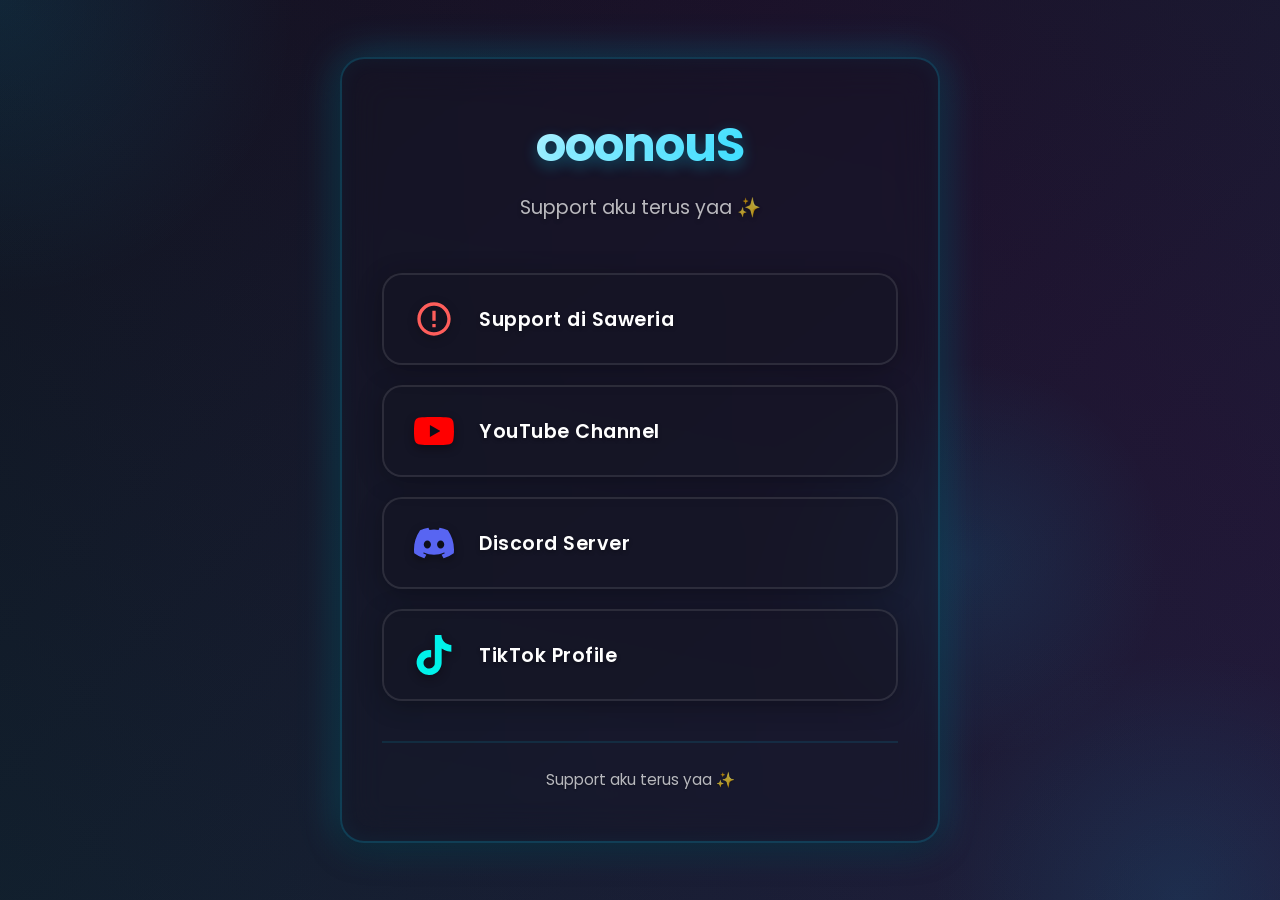
<file: index.html>
<!DOCTYPE html>
<html lang="id">
<head>
    <meta charset="UTF-8">
    <meta name="viewport" content="width=device-width, initial-scale=1.0">
    <meta name="description" content="Link Profil Sosial Media">
    <title>onouS Universe</title>
    <link rel="stylesheet" href="style.css">
    <link rel="preconnect" href="https://fonts.googleapis.com">
    <link rel="preconnect" href="https://fonts.gstatic.com" crossorigin>
    <link href="https://fonts.googleapis.com/css2?family=Poppins:wght@400;500;600;700&display=swap" rel="stylesheet">
</head>
<body>
    <!-- Animated Background Decoration -->
    <div class="bg-decoration">
        <div class="circle circle-1"></div>
        <div class="circle circle-2"></div>
        <div class="circle circle-3"></div>
        <div class="gradient-overlay"></div>
    </div>

    <div class="container">
        <!-- Profile Section -->
        <header class="profile">
            <h1 class="profile-name">ooonouS</h1>
            <p class="profile-bio">Support aku terus yaa ✨</p>
        </header>

        <!-- Links Section -->
        <main class="links-container">
            <!-- Saweria Button -->
            <a href="https://saweria.co/oonous" target="_blank" rel="noopener noreferrer" class="link-button saweria">
                <div class="button-icon">
                    <svg viewBox="0 0 24 24" fill="currentColor">
                        <path d="M12 2C6.48 2 2 6.48 2 12s4.48 10 10 10 10-4.48 10-10S17.52 2 12 2zm0 18c-4.41 0-8-3.59-8-8s3.59-8 8-8 8 3.59 8 8-3.59 8-8 8zm-1-13h2v6h-2zm0 8h2v2h-2z"/>
                    </svg>
                </div>
                <span class="button-text">Support di Saweria</span>
                <div class="button-arrow">
                    <svg viewBox="0 0 24 24" fill="none" stroke="currentColor" stroke-width="2">
                        <path d="M7 17L17 7M17 7H7M17 7V17"/>
                    </svg>
                </div>
            </a>

            <!-- YouTube Button -->
            <a href="https://www.youtube.com/@ooonous" target="_blank" rel="noopener noreferrer" class="link-button youtube">
                <div class="button-icon">
                    <svg viewBox="0 0 24 24" fill="currentColor">
                        <path d="M23.498 6.186a3.016 3.016 0 0 0-2.122-2.136C19.505 3.545 12 3.545 12 3.545s-7.505 0-9.377.505A3.017 3.017 0 0 0 .502 6.186C0 8.07 0 12 0 12s0 3.93.502 5.814a3.016 3.016 0 0 0 2.122 2.136c1.871.505 9.376.505 9.376.505s7.505 0 9.377-.505a3.015 3.015 0 0 0 2.122-2.136C24 15.93 24 12 24 12s0-3.93-.502-5.814zM9.545 15.568V8.432L15.818 12l-6.273 3.568z"/>
                    </svg>
                </div>
                <span class="button-text">YouTube Channel</span>
                <div class="button-arrow">
                    <svg viewBox="0 0 24 24" fill="none" stroke="currentColor" stroke-width="2">
                        <path d="M7 17L17 7M17 7H7M17 7V17"/>
                    </svg>
                </div>
            </a>

            <!-- Discord Button -->
            <a href="discord.html" rel="noopener noreferrer" class="link-button discord">
                <div class="button-icon">
                    <svg viewBox="0 0 24 24" fill="currentColor">
                        <path d="M20.317 4.37a19.791 19.791 0 0 0-4.885-1.515.074.074 0 0 0-.079.037c-.21.375-.444.864-.608 1.25a18.27 18.27 0 0 0-5.487 0 12.64 12.64 0 0 0-.617-1.25.077.077 0 0 0-.079-.037A19.736 19.736 0 0 0 3.677 4.37a.07.07 0 0 0-.032.027C.533 9.046-.32 13.58.099 18.057a.082.082 0 0 0 .031.057 19.9 19.9 0 0 0 5.993 3.03.078.078 0 0 0 .084-.028c.462-.63.874-1.295 1.226-1.994a.076.076 0 0 0-.041-.106 13.107 13.107 0 0 1-1.872-.892.077.077 0 0 1-.008-.128 10.2 10.2 0 0 0 .372-.292.074.074 0 0 1 .077-.01c3.928 1.793 8.18 1.793 12.062 0a.074.074 0 0 1 .078.01c.12.098.246.198.373.292a.077.077 0 0 1-.006.127 12.299 12.299 0 0 1-1.873.892.077.077 0 0 0-.041.107c.36.698.772 1.362 1.225 1.993a.076.076 0 0 0 .084.028 19.839 19.839 0 0 0 6.002-3.03.077.077 0 0 0 .032-.054c.5-5.177-.838-9.674-3.549-13.66a.061.061 0 0 0-.031-.03zM8.02 15.33c-1.183 0-2.157-1.085-2.157-2.419 0-1.333.956-2.419 2.157-2.419 1.21 0 2.176 1.086 2.157 2.42 0 1.333-.956 2.418-2.157 2.418zm7.975 0c-1.183 0-2.157-1.085-2.157-2.419 0-1.333.955-2.419 2.157-2.419 1.21 0 2.176 1.086 2.157 2.42 0 1.333-.946 2.418-2.157 2.418z"/>
                    </svg>
                </div>
                <span class="button-text">Discord Server</span>
                <div class="button-arrow">
                    <svg viewBox="0 0 24 24" fill="none" stroke="currentColor" stroke-width="2">
                        <path d="M7 17L17 7M17 7H7M17 7V17"/>
                    </svg>
                </div>
            </a>

            <!-- TikTok Button -->
            <a href="https://tiktok.com/@oonous" target="_blank" rel="noopener noreferrer" class="link-button tiktok">
                <div class="button-icon">
                    <svg viewBox="0 0 24 24" fill="currentColor">
                        <path d="M12.525.02c1.31-.02 2.61-.01 3.91-.02.08 1.53.63 3.09 1.75 4.17 1.12 1.11 2.7 1.62 4.24 1.79v4.03c-1.44-.05-2.89-.35-4.2-.97-.57-.26-1.1-.59-1.62-.93-.01 2.92.01 5.84-.02 8.75-.08 1.4-.54 2.79-1.35 3.94-1.31 1.92-3.58 3.17-5.91 3.21-1.43.08-2.86-.31-4.08-1.03-2.02-1.19-3.44-3.37-3.65-5.71-.02-.5-.03-1-.01-1.49.18-1.9 1.12-3.72 2.58-4.96 1.66-1.44 3.98-2.13 6.15-1.72.02 1.48-.04 2.96-.04 4.44-.99-.32-2.15-.23-3.02.37-.63.41-1.11 1.04-1.36 1.75-.21.51-.15 1.07-.14 1.61.24 1.64 1.82 3.02 3.5 2.87 1.12-.01 2.19-.66 2.77-1.61.19-.33.4-.67.41-1.06.1-1.79.06-3.57.07-5.36.01-4.03-.01-8.05.02-12.07z"/>
                    </svg>
                </div>
                <span class="button-text">TikTok Profile</span>
                <div class="button-arrow">
                    <svg viewBox="0 0 24 24" fill="none" stroke="currentColor" stroke-width="2">
                        <path d="M7 17L17 7M17 7H7M17 7V17"/>
                    </svg>
                </div>
            </a>
        </main>

        <!-- Footer -->
        <footer class="footer">
            <p>Support aku terus yaa ✨</p>
        </footer>
    </div>
</body>
</html>
</file>
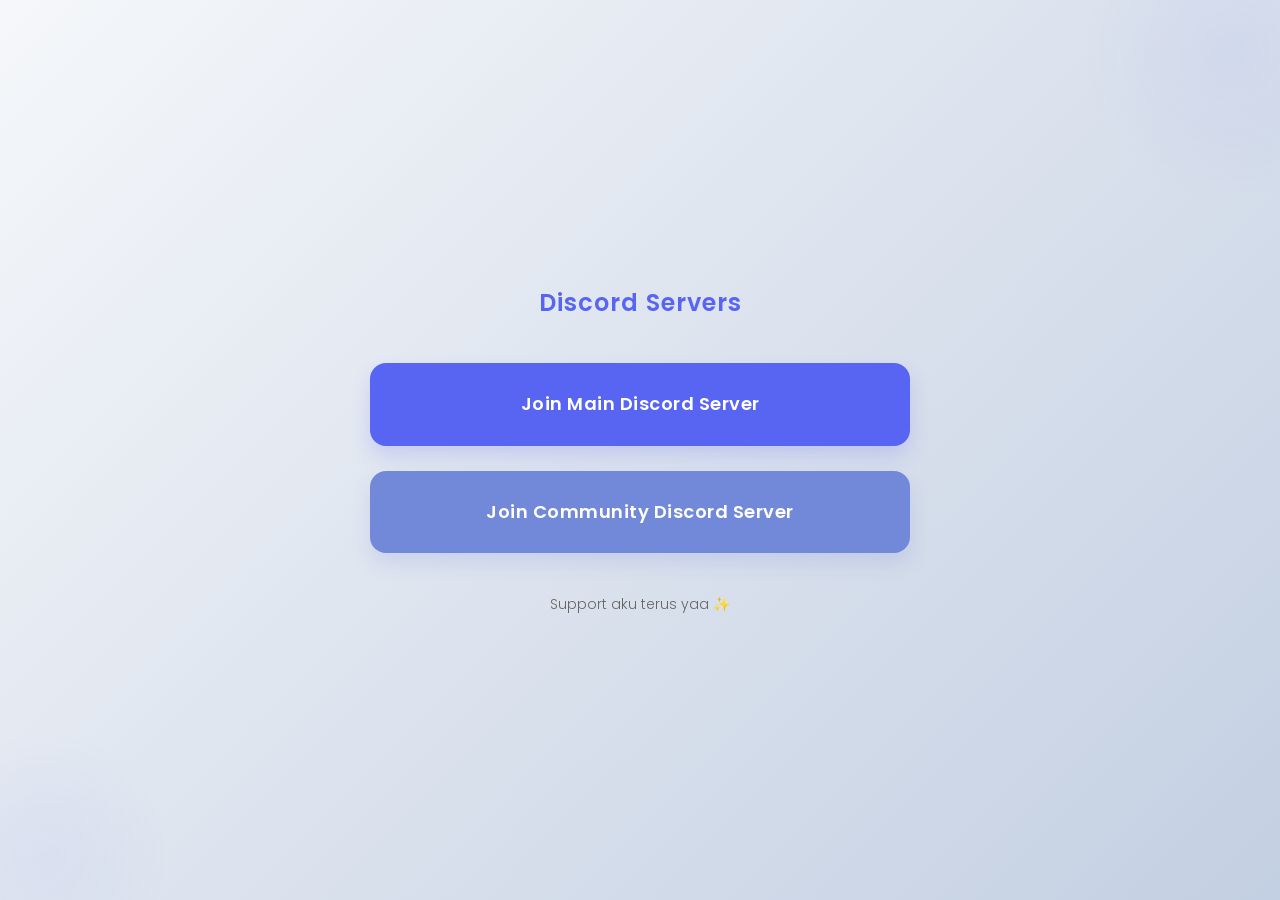
<file: discord.html>
<!DOCTYPE html>
<html lang="id">
<head>
    <meta charset="UTF-8">
    <meta name="viewport" content="width=device-width, initial-scale=1.0">
    <title>onouS Discords</title>
    <link href="https://fonts.googleapis.com/css2?family=Poppins:wght@300;400;500;600;700&display=swap" rel="stylesheet">
    <style>
        * {
            margin: 0;
            padding: 0;
            box-sizing: border-box;
        }

        body {
            font-family: 'Poppins', sans-serif;
            background: linear-gradient(135deg, #f5f7fa 0%, #c3cfe2 100%);
            color: #333;
            min-height: 100vh;
            display: flex;
            flex-direction: column;
            align-items: center;
            justify-content: center;
            padding: 20px;
            line-height: 1.6;
        }

        .container {
            max-width: 600px;
            width: 100%;
            padding: 40px 30px;
            text-align: center;
            position: relative;
        }

        .title {
            font-size: 24px;
            font-weight: 600;
            color: #5865f2;
            margin-bottom: 40px;
            letter-spacing: 1px;
        }

        .links {
            display: flex;
            flex-direction: column;
            gap: 25px;
            margin-bottom: 40px;
        }

        .discord-button {
            display: flex;
            align-items: center;
            justify-content: center;
            padding: 25px 30px;
            border-radius: 16px;
            text-decoration: none;
            color: white;
            font-weight: 600;
            font-size: 18px;
            transition: all 0.4s cubic-bezier(0.175, 0.885, 0.32, 1.275);
            background: #5865f2;
            box-shadow: 0 10px 20px rgba(88, 101, 242, 0.2);
            border: 2px solid transparent;
            cursor: pointer;
            position: relative;
            overflow: hidden;
            letter-spacing: 0.5px;
        }

        .discord-button::before {
            content: '';
            position: absolute;
            top: 0;
            left: 0;
            width: 100%;
            height: 100%;
            background: linear-gradient(135deg, rgba(255,255,255,0.1) 0%, rgba(255,255,255,0) 100%);
            opacity: 0;
            transition: opacity 0.4s ease;
        }

        .discord-button:hover::before {
            opacity: 1;
        }

        .discord-button:hover {
            transform: translateY(-8px);
            box-shadow: 0 20px 40px rgba(88, 101, 242, 0.3);
            border-color: rgba(255, 255, 255, 0.3);
            background: #4752c4;
        }

        .discord-button:active {
            transform: translateY(-4px);
        }

        footer {
            margin-top: 40px;
            text-align: center;
            color: #666;
            font-size: 14px;
            font-weight: 300;
        }

        /* Variasi warna untuk tombol kedua */
        .discord-button.secondary {
            background: #7289da;
            box-shadow: 0 10px 20px rgba(114, 137, 218, 0.2);
        }

        .discord-button.secondary:hover {
            background: #5c73c4;
            box-shadow: 0 20px 40px rgba(114, 137, 218, 0.3);
        }

        /* Animasi untuk elemen */
        @keyframes fadeInUp {
            from {
                opacity: 0;
                transform: translateY(30px);
            }
            to {
                opacity: 1;
                transform: translateY(0);
            }
        }

        .title, .discord-button, footer {
            animation: fadeInUp 0.6s ease forwards;
            opacity: 0;
        }

        .discord-button:nth-child(1) { animation-delay: 0.1s; }
        .discord-button:nth-child(2) { animation-delay: 0.2s; }
        footer { animation-delay: 0.3s; }

        /* Responsive design */
        @media (max-width: 600px) {
            .container {
                padding: 30px 20px;
            }
            
            .title {
                font-size: 22px;
                margin-bottom: 30px;
            }
            
            .discord-button {
                padding: 22px 25px;
                font-size: 17px;
            }
        }

        @media (max-width: 400px) {
            .container {
                padding: 25px 15px;
            }
            
            .title {
                font-size: 20px;
            }
            
            .discord-button {
                padding: 20px;
                font-size: 16px;
            }
        }

        /* Mode gelap */
        @media (prefers-color-scheme: dark) {
            body {
                background: linear-gradient(135deg, #1a1a2e 0%, #16213e 100%);
                color: #f0f0f0;
            }
            
            .title {
                color: #7289da;
            }
            
            .discord-button {
                background: #5865f2;
            }
            
            .discord-button:hover {
                background: #4752c4;
            }
            
            .discord-button.secondary {
                background: #7289da;
            }
            
            .discord-button.secondary:hover {
                background: #5c73c4;
            }
            
            footer {
                color: #aaa;
            }
        }

        /* Efek ripple untuk tombol */
        .ripple {
            position: absolute;
            border-radius: 50%;
            background: rgba(255, 255, 255, 0.4);
            transform: scale(0);
            animation: rippleEffect 0.6s linear;
            pointer-events: none;
        }

        @keyframes rippleEffect {
            to {
                transform: scale(4);
                opacity: 0;
            }
        }

        /* Dekorasi minimal di background */
        .bg-circle {
            position: fixed;
            border-radius: 50%;
            background: radial-gradient(circle, rgba(88, 101, 242, 0.05) 0%, rgba(88, 101, 242, 0) 70%);
            z-index: -1;
        }

        .bg-circle:nth-child(1) {
            width: 300px;
            height: 300px;
            top: -100px;
            right: -100px;
        }

        .bg-circle:nth-child(2) {
            width: 250px;
            height: 250px;
            bottom: -80px;
            left: -80px;
        }
    </style>
</head>
<body>
    <!-- Dekorasi background minimal -->
    <div class="bg-circle"></div>
    <div class="bg-circle"></div>
    
    <div class="container">
        <h1 class="title">Discord Servers</h1>
        
        <div class="links">
            <a href="https://discord.gg/zju7SwcpPm" target="_blank" class="discord-button">
                Join Main Discord Server
            </a>
            
            <a href="https://discord.gg/zju7SwcpPm" target="_blank" class="discord-button secondary">
                Join Community Discord Server
            </a>
        </div>
        
        <footer>
            <p>Support aku terus yaa ✨</p>
        </footer>
    </div>

    <script>
        // Efek ripple untuk tombol
        document.addEventListener('DOMContentLoaded', function() {
            const buttons = document.querySelectorAll('.discord-button');
            
            buttons.forEach(button => {
                button.addEventListener('click', function(e) {
                    // Buat efek ripple
                    const ripple = document.createElement('span');
                    const rect = this.getBoundingClientRect();
                    const size = Math.max(rect.width, rect.height);
                    const x = e.clientX - rect.left - size / 2;
                    const y = e.clientY - rect.top - size / 2;
                    
                    ripple.classList.add('ripple');
                    ripple.style.width = `${size}px`;
                    ripple.style.height = `${size}px`;
                    ripple.style.top = `${y}px`;
                    ripple.style.left = `${x}px`;
                    
                    this.appendChild(ripple);
                    
                    // Hapus ripple setelah animasi selesai
                    setTimeout(() => {
                        ripple.remove();
                    }, 600);
                    
                    // Efek tekan
                    this.style.transform = 'translateY(-4px)';
                    
                    // Kembalikan setelah 150ms
                    setTimeout(() => {
                        this.style.transform = 'translateY(-8px)';
                    }, 150);
                    
                    // Buka link setelah delay kecil
                    setTimeout(() => {
                        window.open(this.href, '_blank');
                    }, 300);
                });
                
                // Efek hover
                button.addEventListener('mouseenter', function() {
                    this.style.transform = 'translateY(-8px)';
                });
                
                button.addEventListener('mouseleave', function() {
                    if (!this.classList.contains('clicked')) {
                        this.style.transform = 'translateY(0)';
                    }
                });
            });
            
            // Animasi muncul bertahap
            const elements = document.querySelectorAll('.title, .discord-button, footer');
            
            setTimeout(() => {
                elements.forEach(el => {
                    el.style.opacity = '1';
                    el.style.transform = 'translateY(0)';
                });
            }, 100);
        });
    </script>
</body>
</html>
</file>
<file: style.css>
/* Root Variables - TEMA MASKULIN & BOLD */
:root {
    --bg-color: linear-gradient(135deg, #0a0a0a 0%, #1a1a2e 30%, #16213e 60%, #0f0f0f 100%);
    --container-bg: rgba(20, 20, 35, 0.4);
    --text-primary: #ffffff;
    --text-secondary: rgba(255, 255, 255, 0.7);
    --accent-color: #00d4ff;
    --hover-glow: 0 0 30px rgba(0, 212, 255, 0.6);
    
    /* Platform Colors */
    --saweria-color: #FF5E5B;
    --youtube-color: #FF0000;
    --discord-color: #5865F2;
    --tiktok-color: #00f2ea;
    
    /* Animation */
    --transition-speed: 0.4s;
}

/* Global Styles */
* {
    margin: 0;
    padding: 0;
    box-sizing: border-box;
}

body {
    font-family: 'Poppins', -apple-system, BlinkMacSystemFont, 'Segoe UI', Roboto, Oxygen, Ubuntu, Cantarell, sans-serif;
    background: var(--bg-color);
    background-size: 400% 400%;
    animation: gradientBG 20s ease infinite;
    min-height: 100vh;
    display: flex;
    align-items: center;
    justify-content: center;
    padding: 20px;
    color: var(--text-primary);
    overflow-x: hidden;
    position: relative;
}

/* Animated Background Decoration - Lebih Maskulin */
.bg-decoration {
    position: absolute;
    top: 0;
    left: 0;
    width: 100%;
    height: 100%;
    overflow: hidden;
    z-index: -1;
}

.circle {
    position: absolute;
    border-radius: 50%;
    background: radial-gradient(circle, rgba(0, 212, 255, 0.1) 0%, transparent 70%);
    animation: float 25s infinite ease-in-out;
}

.circle-1 {
    width: 600px;
    height: 600px;
    top: -300px;
    left: -300px;
    animation-delay: 0s;
}

.circle-2 {
    width: 500px;
    height: 500px;
    bottom: -250px;
    right: -150px;
    animation-delay: 7s;
}

.circle-3 {
    width: 400px;
    height: 400px;
    top: 40%;
    left: 60%;
    animation-delay: 14s;
}

.gradient-overlay {
    position: absolute;
    top: 0;
    left: 0;
    width: 100%;
    height: 100%;
    background: linear-gradient(
        45deg,
        rgba(255, 0, 100, 0.1) 0%,
        rgba(0, 212, 255, 0.1) 25%,
        rgba(138, 43, 226, 0.1) 50%,
        rgba(0, 212, 255, 0.1) 75%,
        rgba(255, 0, 100, 0.1) 100%
    );
    background-size: 400% 400%;
    animation: gradientBG 25s ease infinite;
}

/* Container */
.container {
    width: 100%;
    max-width: 600px;
    background: var(--container-bg);
    backdrop-filter: blur(20px);
    -webkit-backdrop-filter: blur(20px);
    border-radius: 24px;
    border: 2px solid rgba(0, 212, 255, 0.2);
    box-shadow: 
        0 8px 32px rgba(0, 0, 0, 0.4),
        0 0 40px rgba(0, 212, 255, 0.3),
        inset 0 0 20px rgba(0, 212, 255, 0.05);
    padding: 50px 40px;
    animation: fadeIn 1s ease-out;
    position: relative;
    overflow: hidden;
}

/* Profile Section */
.profile {
    text-align: center;
    margin-bottom: 50px;
    position: relative;
    z-index: 1;
}

.profile-name {
    font-size: 3rem;
    font-weight: 700;
    margin-bottom: 12px;
    background: linear-gradient(90deg, #ffffff 0%, #00d4ff, #ff0080, #ffffff);
    background-size: 300% auto;
    -webkit-background-clip: text;
    background-clip: text;
    color: transparent;
    letter-spacing: -1px;
    animation: gradientShift 3s ease infinite;
    text-shadow: 0 5px 15px rgba(0, 212, 255, 0.3);
}

.profile-bio {
    font-size: 1.2rem;
    color: var(--text-secondary);
    max-width: 450px;
    margin: 0 auto;
    line-height: 1.6;
    text-shadow: 0 2px 4px rgba(0,0,0,0.3);
}

/* Links Container */
.links-container {
    display: flex;
    flex-direction: column;
    gap: 20px;
    margin-bottom: 40px;
    position: relative;
    z-index: 1;
}

/* Link Button Styles - DIPERCANTIK & MASKULIN */
.link-button {
    display: flex;
    align-items: center;
    padding: 24px 30px;
    border-radius: 20px;
    text-decoration: none;
    color: var(--text-primary);
    background: rgba(20, 20, 35, 0.5);
    border: 2px solid rgba(255, 255, 255, 0.1);
    transition: all var(--transition-speed) cubic-bezier(0.175, 0.885, 0.32, 1.275);
    position: relative;
    overflow: hidden;
    box-shadow: 0 4px 25px rgba(0, 0, 0, 0.3);
}

.link-button::before {
    content: '';
    position: absolute;
    top: 0;
    left: 0;
    right: 0;
    bottom: 0;
    background: linear-gradient(120deg, transparent, rgba(0, 212, 255, 0.1), transparent);
    transform: translateX(-100%);
    transition: transform 0.6s ease;
}

.link-button:hover::before {
    transform: translateX(100%);
}

.link-button:hover {
    transform: translateY(-8px) scale(1.03);
    box-shadow: 
        var(--hover-glow),
        0 20px 40px rgba(0, 0, 0, 0.4);
    border-color: var(--platform-color);
    background: rgba(20, 20, 35, 0.7);
}

/* Button Icons - Lebih Besar & Bold */
.button-icon {
    width: 40px;
    height: 40px;
    margin-right: 25px;
    flex-shrink: 0;
    filter: drop-shadow(0 3px 5px rgba(0,0,0,0.4));
    transition: transform var(--transition-speed) ease;
}

.link-button:hover .button-icon {
    transform: scale(1.2);
}

.button-icon svg {
    width: 100%;
    height: 100%;
}

/* Button Text */
.button-text {
    flex: 1;
    font-size: 1.2rem;
    font-weight: 600;
    letter-spacing: 0.5px;
    text-shadow: 0 2px 4px rgba(0,0,0,0.3);
}

/* Arrow Icon - Lebih Tegas */
.button-arrow {
    width: 28px;
    height: 28px;
    opacity: 0;
    transform: translateX(-20px) rotate(-45deg);
    transition: all var(--transition-speed) ease;
    filter: drop-shadow(0 3px 5px rgba(0,0,0,0.4));
}

.link-button:hover .button-arrow {
    opacity: 1;
    transform: translateX(0) rotate(0deg);
}

/* Platform Specific Colors - Lebih Vibrant */
.saweria {
    --platform-color: var(--saweria-color);
}

.saweria:hover {
    background: linear-gradient(90deg, rgba(255, 94, 91, 0.25) 0%, transparent 100%);
    box-shadow: 0 0 30px rgba(255, 94, 91, 0.5);
}

.youtube {
    --platform-color: var(--youtube-color);
}

.youtube:hover {
    background: linear-gradient(90deg, rgba(255, 0, 0, 0.25) 0%, transparent 100%);
    box-shadow: 0 0 30px rgba(255, 0, 0, 0.5);
}

.discord {
    --platform-color: var(--discord-color);
}

.discord:hover {
    background: linear-gradient(90deg, rgba(88, 101, 242, 0.25) 0%, transparent 100%);
    box-shadow: 0 0 30px rgba(88, 101, 242, 0.5);
}

.tiktok {
    --platform-color: var(--tiktok-color);
}

.tiktok:hover {
    background: linear-gradient(90deg, rgba(0, 242, 234, 0.25) 0%, transparent 100%);
    box-shadow: 0 0 30px rgba(0, 242, 234, 0.5);
}

.link-button.youtube .button-icon {
    color: var(--youtube-color);
}

.link-button.discord .button-icon {
    color: var(--discord-color);
}

.link-button.tiktok .button-icon {
    color: var(--tiktok-color);
}

.link-button.saweria .button-icon {
    color: var(--saweria-color);
}

/* Footer */
.footer {
    text-align: center;
    padding-top: 25px;
    border-top: 2px solid rgba(0, 212, 255, 0.1);
    position: relative;
    z-index: 1;
}

.footer p {
    color: var(--text-secondary);
    font-size: 0.95rem;
    text-shadow: 0 1px 2px rgba(0,0,0,0.3);
}

/* Animations */
@keyframes fadeIn {
    from {
        opacity: 0;
        transform: translateY(30px);
    }
    to {
        opacity: 1;
        transform: translateY(0);
    }
}

@keyframes gradientBG {
    0% { background-position: 0% 50%; }
    50% { background-position: 100% 50%; }
    100% { background-position: 0% 50%; }
}

@keyframes gradientShift {
    0% { background-position: 0% center; }
    100% { background-position: 200% center; }
}

@keyframes float {
    0%, 100% {
        transform: translate(0, 0) scale(1);
    }
    33% {
        transform: translate(40px, -40px) scale(1.15);
    }
    66% {
        transform: translate(-30px, 30px) scale(0.85);
    }
}

/* Loading Animation for Hover */
.link-button::after {
    content: '';
    position: absolute;
    top: -50%;
    left: -50%;
    width: 200%;
    height: 200%;
    background: radial-gradient(circle, var(--platform-color) 0%, transparent 70%);
    opacity: 0;
    transition: opacity var(--transition-speed) ease;
    pointer-events: none;
}

.link-button:hover::after {
    opacity: 0.2;
}

/* Responsive Design */
@media (max-width: 600px) {
    .container {
        padding: 40px 20px;
    }
    
    .profile-name {
        font-size: 2.5rem;
    }
    
    .link-button {
        padding: 20px 24px;
    }
    
    .button-text {
        font-size: 1.1rem;
    }
    
    .button-icon {
        width: 32px;
        height: 32px;
        margin-right: 15px;
    }
}
</file>
